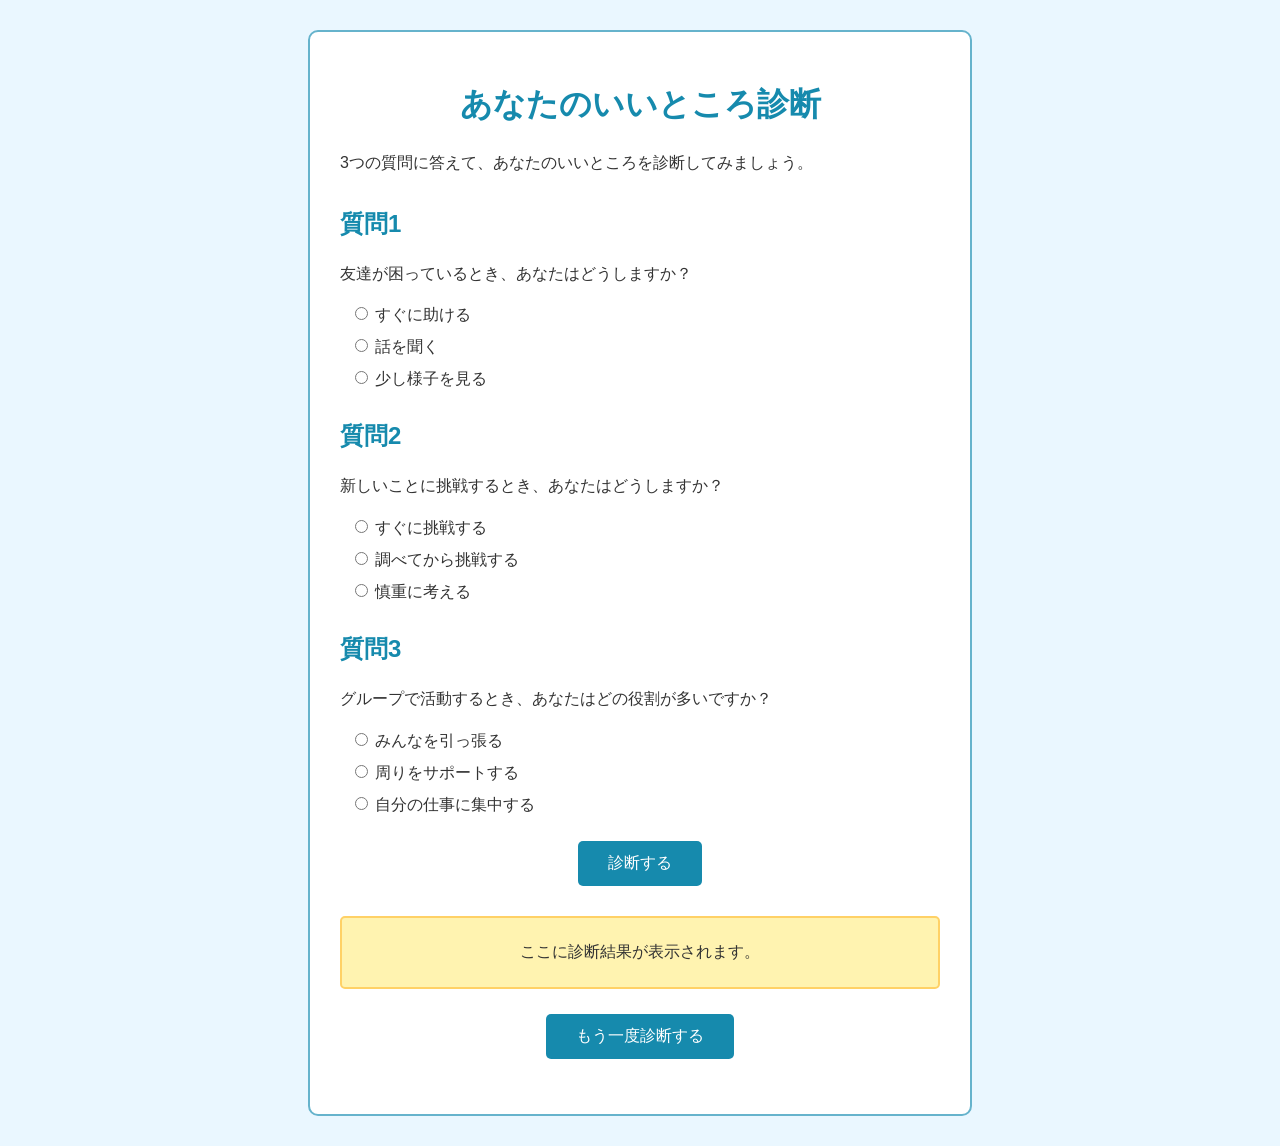
<file: index.html>
<!DOCTYPE html>
<html lang="ja">
<head>
  <meta charset="UTF-8">
  <meta name="viewport" content="width=device-width, initial-scale=1.0">
  <title>あなたのいいところ診断</title>
  <link rel="stylesheet" href="style.css">
</head>
<body>
  <div class="container">
    <h1>あなたのいいところ診断</h1>

    <p>
      3つの質問に答えて、あなたのいいところを診断してみましょう。
    </p>

    <h2>質問1</h2>
    <p>友達が困っているとき、あなたはどうしますか？</p>

    <label>
      <input type="radio" name="question1" value="2">
      すぐに助ける
    </label>

    <label>
      <input type="radio" name="question1" value="1">
      話を聞く
    </label>

    <label>
      <input type="radio" name="question1" value="0">
      少し様子を見る
    </label>

    <h2>質問2</h2>
    <p>新しいことに挑戦するとき、あなたはどうしますか？</p>

    <label>
      <input type="radio" name="question2" value="2">
      すぐに挑戦する
    </label>

    <label>
      <input type="radio" name="question2" value="1">
      調べてから挑戦する
    </label>

    <label>
      <input type="radio" name="question2" value="0">
      慎重に考える
    </label>

    <h2>質問3</h2>
    <p>グループで活動するとき、あなたはどの役割が多いですか？</p>

    <label>
      <input type="radio" name="question3" value="2">
      みんなを引っ張る
    </label>

    <label>
      <input type="radio" name="question3" value="1">
      周りをサポートする
    </label>

    <label>
      <input type="radio" name="question3" value="0">
      自分の仕事に集中する
    </label>

    <button onclick="diagnose()">診断する</button>

    <div id="result">
      ここに診断結果が表示されます。
    </div>

    <button onclick="resetDiagnosis()">もう一度診断する</button>
  </div>

  <script src="script.js"></script>
</body>
</html>
</file>
<file: style.css>
body {
  background-color: #eaf7ff;
  color: #333333;
  font-family: sans-serif;
}

.container {
  width: 600px;
  margin: 30px auto;
  padding: 30px;
  background-color: white;
  border: 2px solid #66b3cc;
  border-radius: 10px;
}

h1 {
  color: #168aad;
  text-align: center;
}

h2 {
  color: #168aad;
  margin-top: 30px;
}

p {
  line-height: 1.8;
}

label {
  display: block;
  margin: 10px;
}

button {
  display: block;
  margin: 25px auto;
  padding: 12px 30px;
  background-color: #168aad;
  color: white;
  border: none;
  border-radius: 5px;
  font-size: 16px;
}

button:hover {
  background-color: #0b6e8a;
}

#result {
  margin-top: 30px;
  padding: 20px;
  background-color: #fff3b0;
  border: 2px solid #ffd166;
  border-radius: 5px;
  text-align: center;
  line-height: 1.8;
}
</file>
